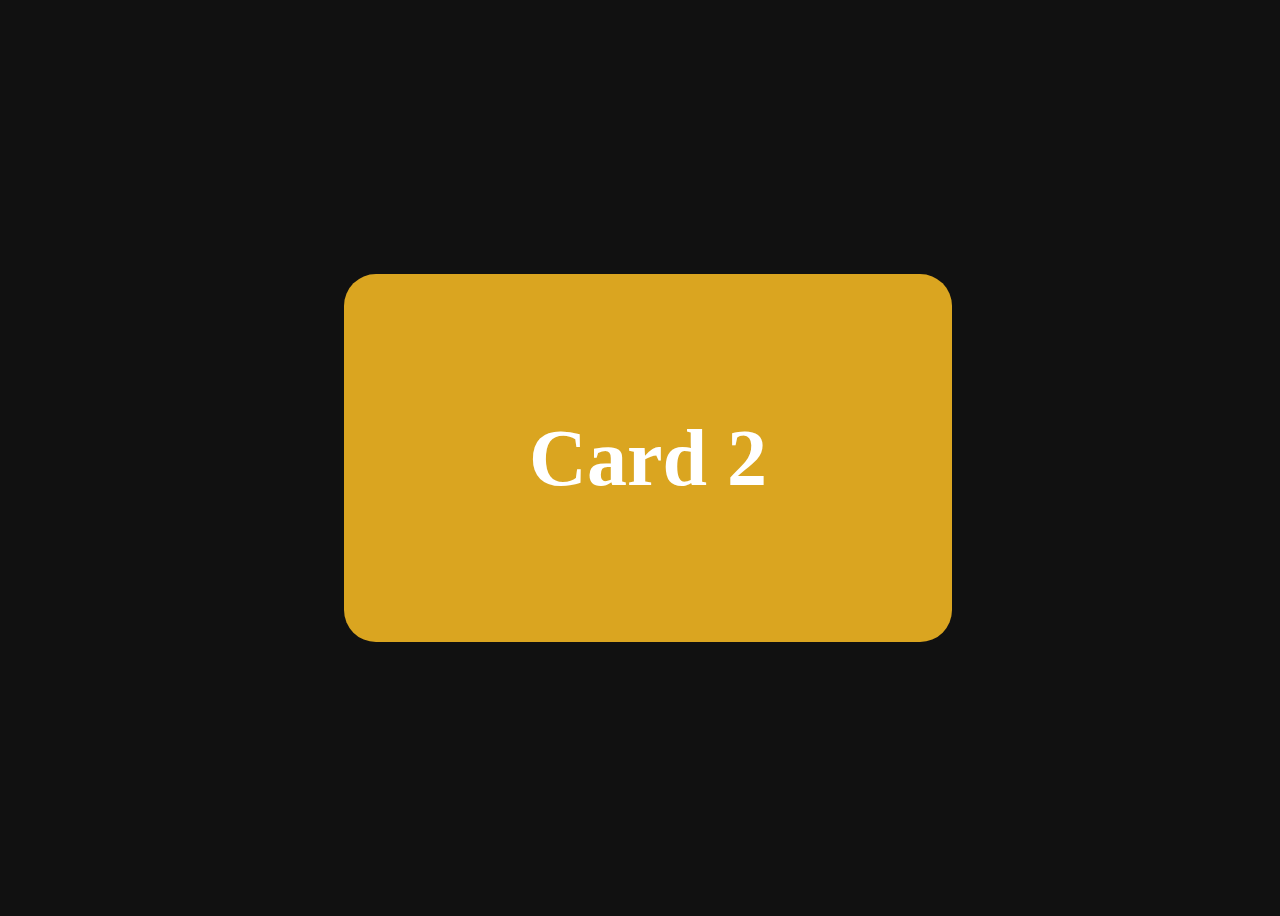
<file: index.html>
<!DOCTYPE html>
<html>
<head>
    <meta charset="UTF-8" />

    <link rel="stylesheet" href="index.css" />
    <link rel="stylesheet" href="float/float.css" />
    
    <title>CSS testing site</title>
</head>
<body>
    <section>
        <!-- Add as many elements as you like -->
        <div style="background-color: greenyellow" class="card float-in">
            <p>Card 1</p>
        </div>
        <div style="background-color: goldenrod" class="card float-out">
            <p>Card 2</p>
        </div>
    </section>
    <script src="float/float.js"></script>
</body>
</html>
</file>
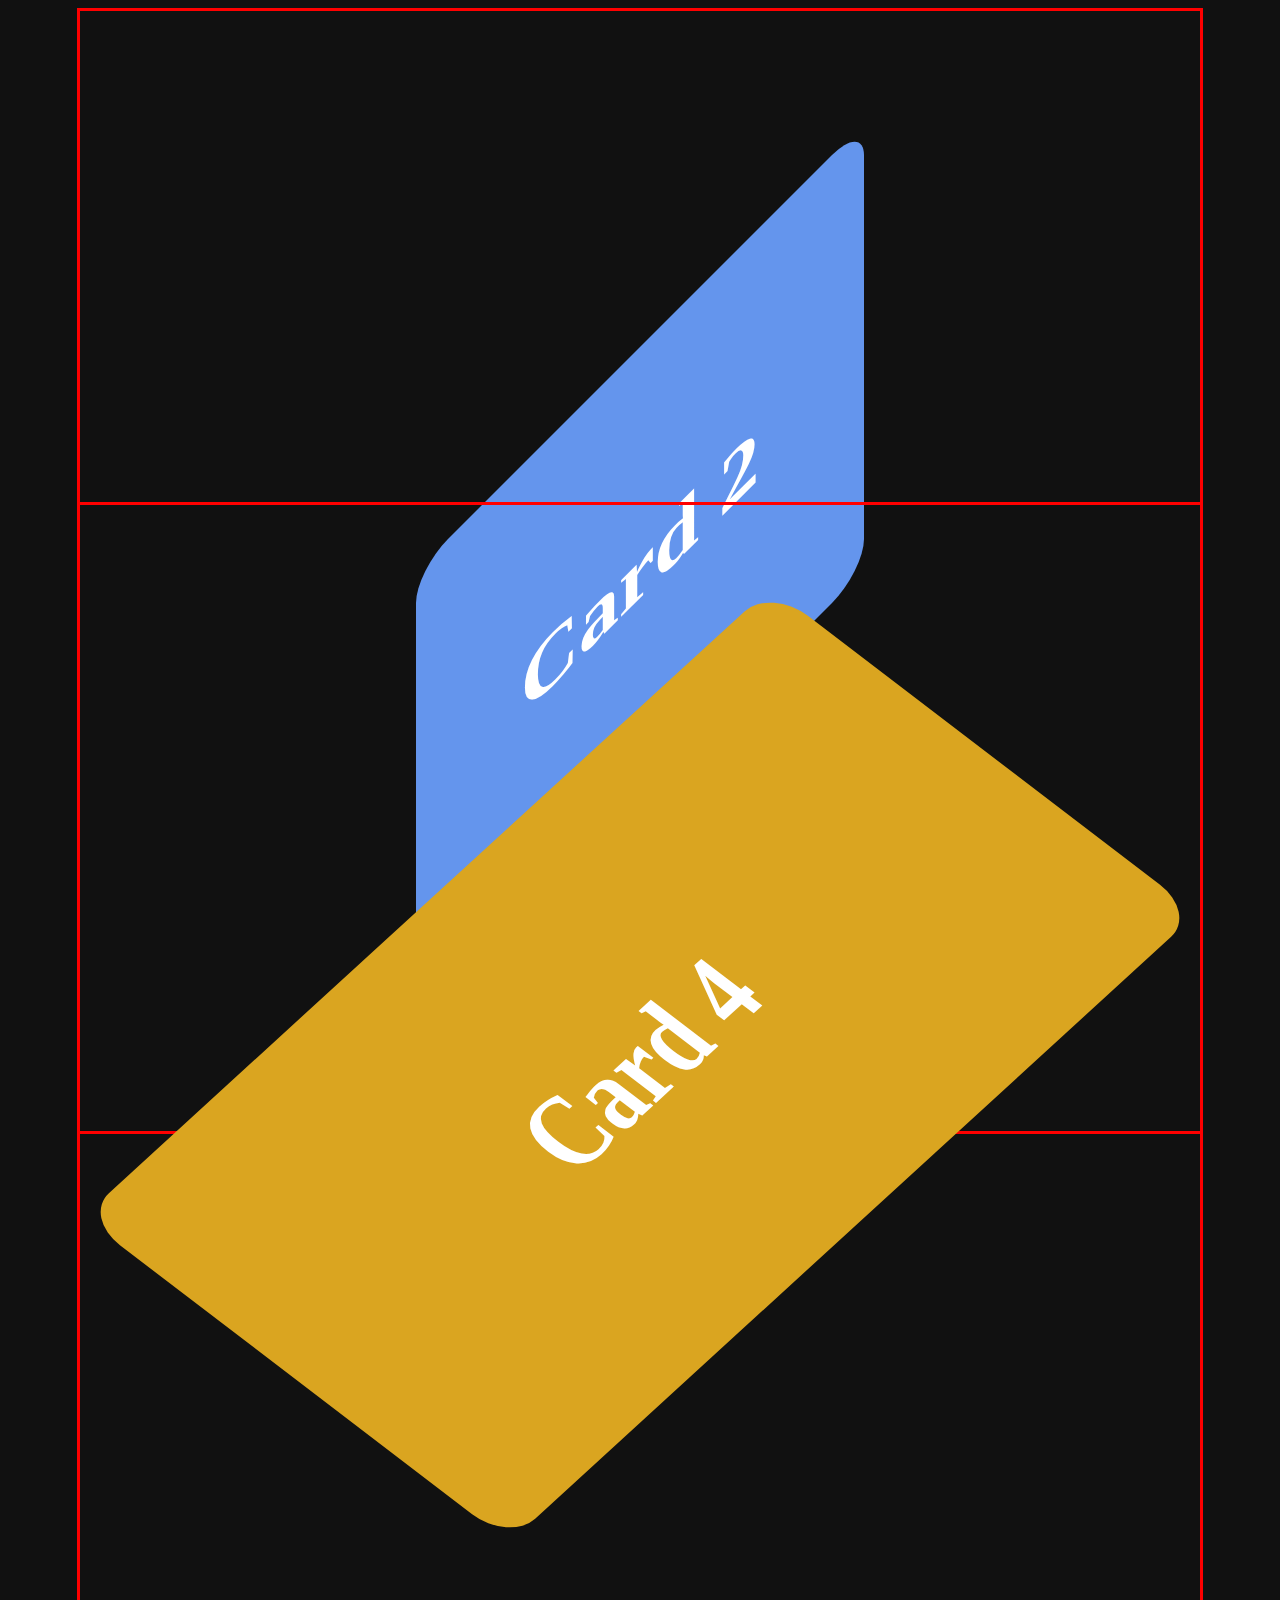
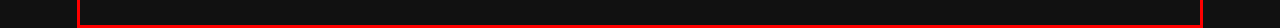
<file: float_skew/float_skew.html>
<!DOCTYPE html>
<html>
<head>
    <meta charset="UTF-8" />

    <link rel="stylesheet" href="float_skew.css" />
    
    <title>float_skew</title>
</head>
<body>
    <section class="y-section">
        <div style="background-color: brown" class="card y-plain card-y float-in-y">
            <p>Card 1</p>
        </div>
        <div style="background-color: cornflowerblue" class="card y-plain card-y float-out-y">
            <p>Card 2</p>
        </div>
    </section>
    <section class="x-section">
        <div style="background-color: greenyellow" class="card x-plain card-x float-in-x">
            <p>Card 3</p>
        </div>
        <div style="background-color: goldenrod" class="card x-plain card-x float-out-x">
            <p>Card 4</p>
        </div>
    </section>
    <script src="float_skew.js"></script>
</body>
</html>
</file>
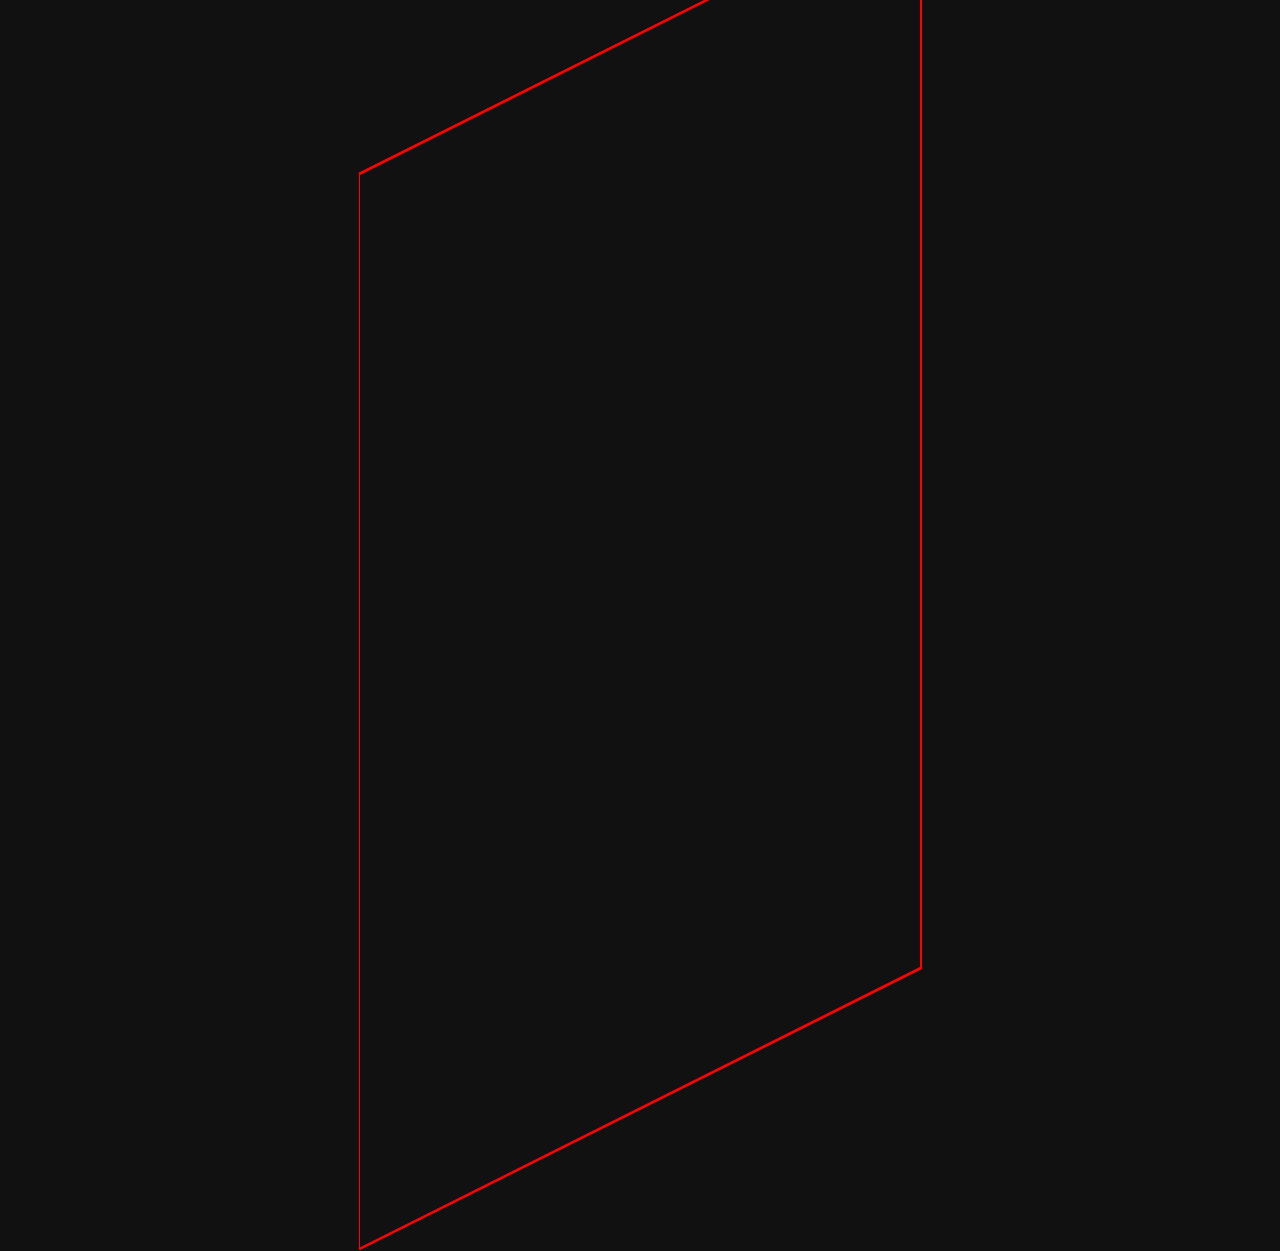
<file: pivot/pivot.html>
<!DOCTYPE html>
<html>
<head>
    <meta charset="UTF-8" />

    <link rel="stylesheet" href="pivot.css" />
    
    <title>CSS testing site</title>
</head>
<body>
    <section class="y-plain">
        <div id="card" style="background-color: greenyellow" class="card pivot">
            <p>Card</p>
        </div>
    </section>
    <script src="pivot.js"></script>
</body>
</html>
</file>
<file: index.css>
body {
    font-size: 62.5%;
    background-color: #111;
}

section {
    position: relative;
    height: 100vh;
    width: 100vw;
    display: flex;
    justify-content: center;
    align-items: center;
}

.card {
    display: flex;
    position: absolute;
    width: 30rem;
    height: 15rem;

    align-items: center;
    justify-content: center;

    padding: 4rem;

    border-radius: 2rem;
}

p {
    font-weight: 700;
    font-size: 5rem;
    color: white;
}
</file>
<file: float/float.css>
.float-in {
    animation: float-in 0.5s ease-in;
    animation-delay: 0.1s;
    opacity: 0;

    transform: translateY(-30%);
    animation-fill-mode: forwards;
}

.float-out {
    animation: float-out 0.2s ease-in;
    opacity: 1;

    transform: translateY(0%);
    animation-fill-mode: forwards;
}

@keyframes float-in {
    0% {
        transform: translateY(30%);
        opacity: 0;
    }
    25% {
        transform: translateY(0);
        opacity: 1;
    }
    50% {
        transform: translateY(3%);
    }
    75% {
        transform: translateY(0);
    }
    100% {
        transform: translateY(0);
        opacity: 1;
    }
}

@keyframes float-out {
    0% {
        transform: translateY(0);
        opacity: 1;
    }
    100% {
        transform: translateY(-30%);
        opacity: 0;
    }
}
</file>
<file: float_skew/float_skew.css>
body {
    font-size: 62.5%;
    background-color: #111;
}

section {
    position: relative;
    display: flex;
    margin: 0 auto;
    margin-bottom: -50%;

    width: 70rem;
    height: 70rem;

    /* debug border */
    border: red solid 0.2rem;

    overflow: hidden;

    align-items: center;
    justify-content: center;
}

.card {
    display: flex;
    position: absolute;

    align-items: center;
    justify-content: center;

    padding: 4rem;

    border-radius: 2rem;
}

.card-x {
    width: 45rem;
    height: 15rem;
}

.card-y {
    width: 20rem;
    height: 20rem;
}

p {
    font-weight: 700;
    font-size: 5rem;
    color: white;
}

/********************************************************************************/
/* X PLAIN */
/********************************************************************************/

.x-plain {
    transform: skew(45deg, -30deg) rotate(-10deg) translateY(-30%);
}

.float-in-x {
    animation: float-in__x 0.5s ease-in;
    animation-delay: 0.1s;
    opacity: 0;
    
    transform: skew(45deg, -30deg) rotate(-10deg) translateY(-30%);
    animation-fill-mode: forwards;
}

.float-out-x {
    display: hidden;
    animation: float-out__x 0.2s ease-in;
    opacity: 1;
    
    transform: translateY(0%) skew(45deg, -30deg) rotate(-10deg);
    animation-fill-mode: forwards;
}

@keyframes float-in__x {
    0% {
        transform: skew(45deg, -30deg) rotate(-10deg) translateY(30%);
        opacity: 0;
        display: flex;
    }
    25% {
        transform: skew(45deg, -30deg) rotate(-10deg) translateY(0);
        opacity: 1;
    }
    50% {
        transform: skew(45deg, -30deg) rotate(-10deg) translateY(3%);
    }
    75% {
        transform: skew(45deg, -30deg) rotate(-10deg) translateY(0);
    }
    100% {
        transform: skew(45deg, -30deg) rotate(-10deg) translateY(0);
        opacity: 1;
    }
}

@keyframes float-out__x {
    0% {
        transform: skew(45deg, -30deg) rotate(-10deg) translateY(0);
        opacity: 1;
    }
    100% {
        transform: skew(45deg, -30deg) rotate(-10deg) translateY(-30%);
        opacity: 0;
    }
}

/********************************************************************************/
/* Y PLAIN */
/********************************************************************************/

.y-plain {
    /* transform: skew(45deg, -30deg) rotate(-10deg); */
    transform: translate(-50%) skew(0, -45deg);
}

.float-in-y {
    animation: float-in__y 0.5s ease-in;
    animation-delay: 0.1s;
    opacity: 0;

    transform: translateY(-30%) skew(0, -45deg);
    animation-fill-mode: forwards;
}

.float-out-y {
    animation: float-out__y 0.2s ease-in;
    opacity: 1;
    display: hidden;

    transform: translateY(0%) skew(0, -45deg);
    animation-fill-mode: forwards;
}

@keyframes float-in__y {
    0% {
        transform: translateY(30%) skew(0, -45deg);
        opacity: 0;
    }
    25% {
        transform: translateY(0) skew(0, -45deg);
        opacity: 1;
    }
    50% {
        transform: translateY(3%) skew(0, -45deg);
    }
    75% {
        transform: translateY(0) skew(0, -45deg);
    }
    100% {
        transform: translateY(0) skew(0, -45deg);
        opacity: 1;
    }
}

@keyframes float-out__y {
    0% {
        transform: translateY(0) skew(0, -45deg);
        opacity: 1;
    }
    100% {
        transform: translateY(-30%) skew(0, -45deg);
        opacity: 0;
    }
}
</file>
<file: pivot/pivot.css>
body {
    font-size: 62.5%;
    background-color: #111;
}

p {
    font-weight: 700;
    font-size: 5rem;
    color: white;
}

section {
    position: relative;
    display: flex;
    margin: 0 auto;
    margin-bottom: -50%;

    width: 70rem;
    height: 70rem;

    /* debug border */
    border: red solid 0.2rem;

    overflow: visible;

    align-items: center;
    justify-content: center;
}

.card {
    display: flex;
    position: absolute;
    width: 30rem;
    height: 15rem;

    align-items: center;
    justify-content: center;

    padding: 4rem;

    border-radius: 2rem;
}

.y-plain {
    transform: rotateX(-16.8deg) rotateY(60deg);
    perspective: 280rem;
    perspective-origin: -300% -180%;
}

.pivot {
    transform-origin: right;
    transform: rotateY(-180deg);

    opacity: 0;
}

.animate {
    animation: pivot 1.5s cubic-bezier(.93,.71,.47,1);
    animation-fill-mode: forwards;
}
@keyframes pivot {
    0% {
        transform: rotateY(-180deg);
        opacity: 0;
    }
    33% {
        opacity: 0;
    }
    75% {
        transform: rotateY(5deg);
        opacity: 1;
    }

    100% {
        transform: rotateY(0deg);
        opacity: 1;
    }
}
</file>
